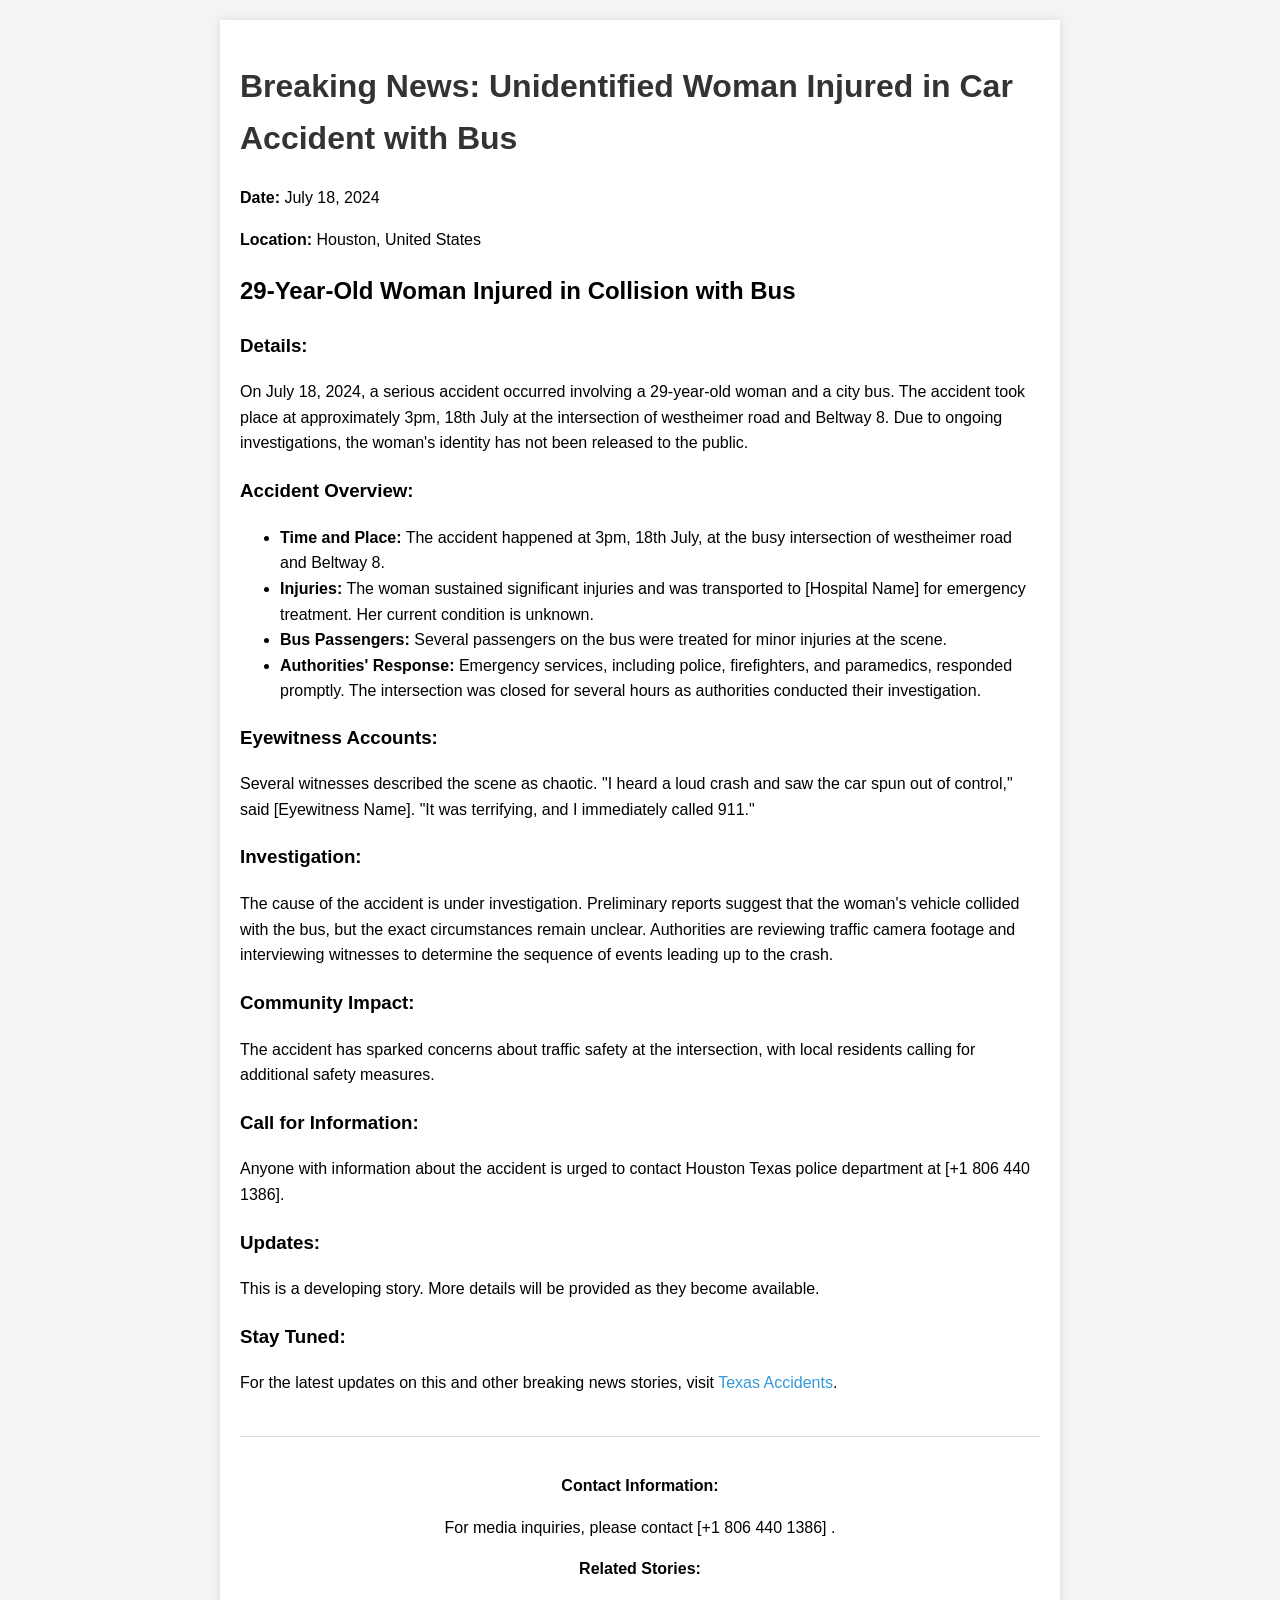
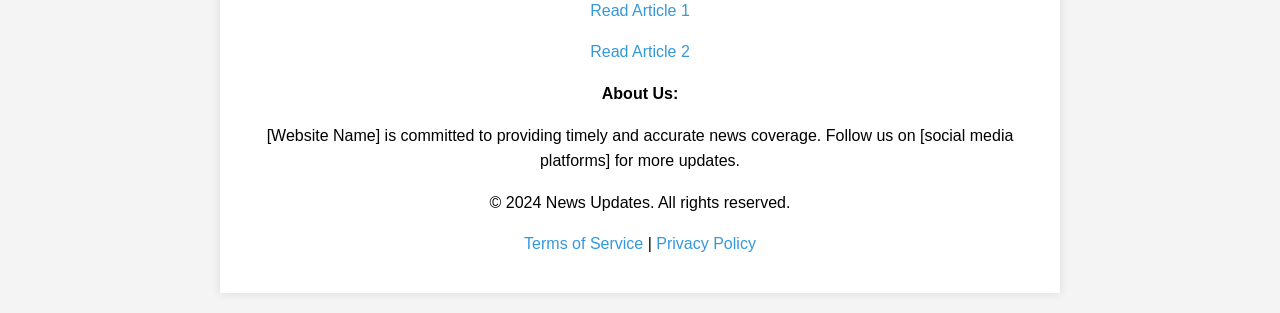
<file: Index.html>
<!DOCTYPE html>
<html lang="en">
<head>
    <meta charset="UTF-8">
    <meta name="viewport" content="width=device-width, initial-scale=1.0">
    <title>Breaking News: Unidentified Woman Injured in Car Accident with Bus</title>
    <style>
        body {
            font-family: Arial, sans-serif;
            line-height: 1.6;
            margin: 0;
            padding: 0;
            background-color: #f4f4f4;
        }
        .container {
            max-width: 800px;
            margin: 20px auto;
            padding: 20px;
            background-color: #fff;
            box-shadow: 0 0 10px rgba(0, 0, 0, 0.1);
        }
        h1 {
            color: #333;
        }
        .details, .eyewitness, .investigation, .community, .call, .updates {
            margin-bottom: 20px;
        }
        footer {
            margin-top: 40px;
            padding-top: 20px;
            border-top: 1px solid #ddd;
            text-align: center;
        }
        a {
            color: #3498db;
            text-decoration: none;
        }
        a:hover {
            text-decoration: underline;
        }
    </style>
</head>
<body>
    <div class="container">
        <h1>Breaking News: Unidentified Woman Injured in Car Accident with Bus</h1>
        <p><strong>Date:</strong> July 18, 2024</p>
        <p><strong>Location:</strong> Houston, United States 		</p>

        <h2>29-Year-Old Woman Injured in Collision with Bus</h2>
        
        <div class="details">
            <h3>Details:</h3>
            <p>On July 18, 2024, a serious accident occurred involving a 29-year-old woman and a city bus. The accident took place at approximately 3pm, 18th July at the intersection of westheimer road and Beltway 8. Due to ongoing investigations, the woman's identity has not been released to the public.</p>
        </div>

        <div class="accident-overview">
            <h3>Accident Overview:</h3>
            <ul>
                <li><strong>Time and Place:</strong> The accident happened at 3pm, 18th July, at the busy intersection of westheimer road and Beltway 8.</li>
                <li><strong>Injuries:</strong> The woman sustained significant injuries and was transported to [Hospital Name] for emergency treatment. Her current condition is unknown.</li>
                <li><strong>Bus Passengers:</strong> Several passengers on the bus were treated for minor injuries at the scene.</li>
                <li><strong>Authorities' Response:</strong> Emergency services, including police, firefighters, and paramedics, responded promptly. The intersection was closed for several hours as authorities conducted their investigation.</li>
            </ul>
        </div>

        <div class="eyewitness">
            <h3>Eyewitness Accounts:</h3>
            <p>Several witnesses described the scene as chaotic. "I heard a loud crash and saw the car spun out of control," said [Eyewitness Name]. "It was terrifying, and I immediately called 911."</p>
        </div>

        <div class="investigation">
            <h3>Investigation:</h3>
            <p>The cause of the accident is under investigation. Preliminary reports suggest that the woman's vehicle collided with the bus, but the exact circumstances remain unclear. Authorities are reviewing traffic camera footage and interviewing witnesses to determine the sequence of events leading up to the crash.</p>
        </div>

        <div class="community">
            <h3>Community Impact:</h3>
            <p>The accident has sparked concerns about traffic safety at the intersection, with local residents calling for additional safety measures.</p>
        </div>

        <div class="call">
            <h3>Call for Information:</h3>
            <p>Anyone with information about the accident is urged to contact Houston Texas police department at [+1 806 440 1386].</p>
        </div>

        <div class="updates">
            <h3>Updates:</h3>
            <p>This is a developing story. More details will be provided as they become available.</p>
        </div>

        <h3>Stay Tuned:</h3>
        <p>For the latest updates on this and other breaking news stories, visit <a href="https://www.cbsnews.com/texas/">Texas Accidents</a>.</p>

        <footer>
            <p><strong>Contact Information:</strong></p>
            <p>For media inquiries, please contact [+1 806 440 1386] </a>.</p>

            <p><strong>Related Stories:</strong></p>
            <p><a href="https://www.cbsnews.com/texas/news/dallas-police-bust-suspected-chop-shop-as-car-theft-victims-watch/">Read Article 1</a></p>
            <p><a href="https://www.cbsnews.com/texas/news/dallas-countys-embattled-juvenile-detention-center-director-resigns/">Read Article 2</a></p>

            <p><strong>About Us:</strong></p>
            <p>[Website Name] is committed to providing timely and accurate news coverage. Follow us on [social media platforms] for more updates.</p>


            <p>&copy; 2024 News Updates. All rights reserved.</p>
            <p><a>Terms of Service</a> | <a>Privacy Policy</a></p>
        </footer>
    </div>
</body>
</html>
</file>
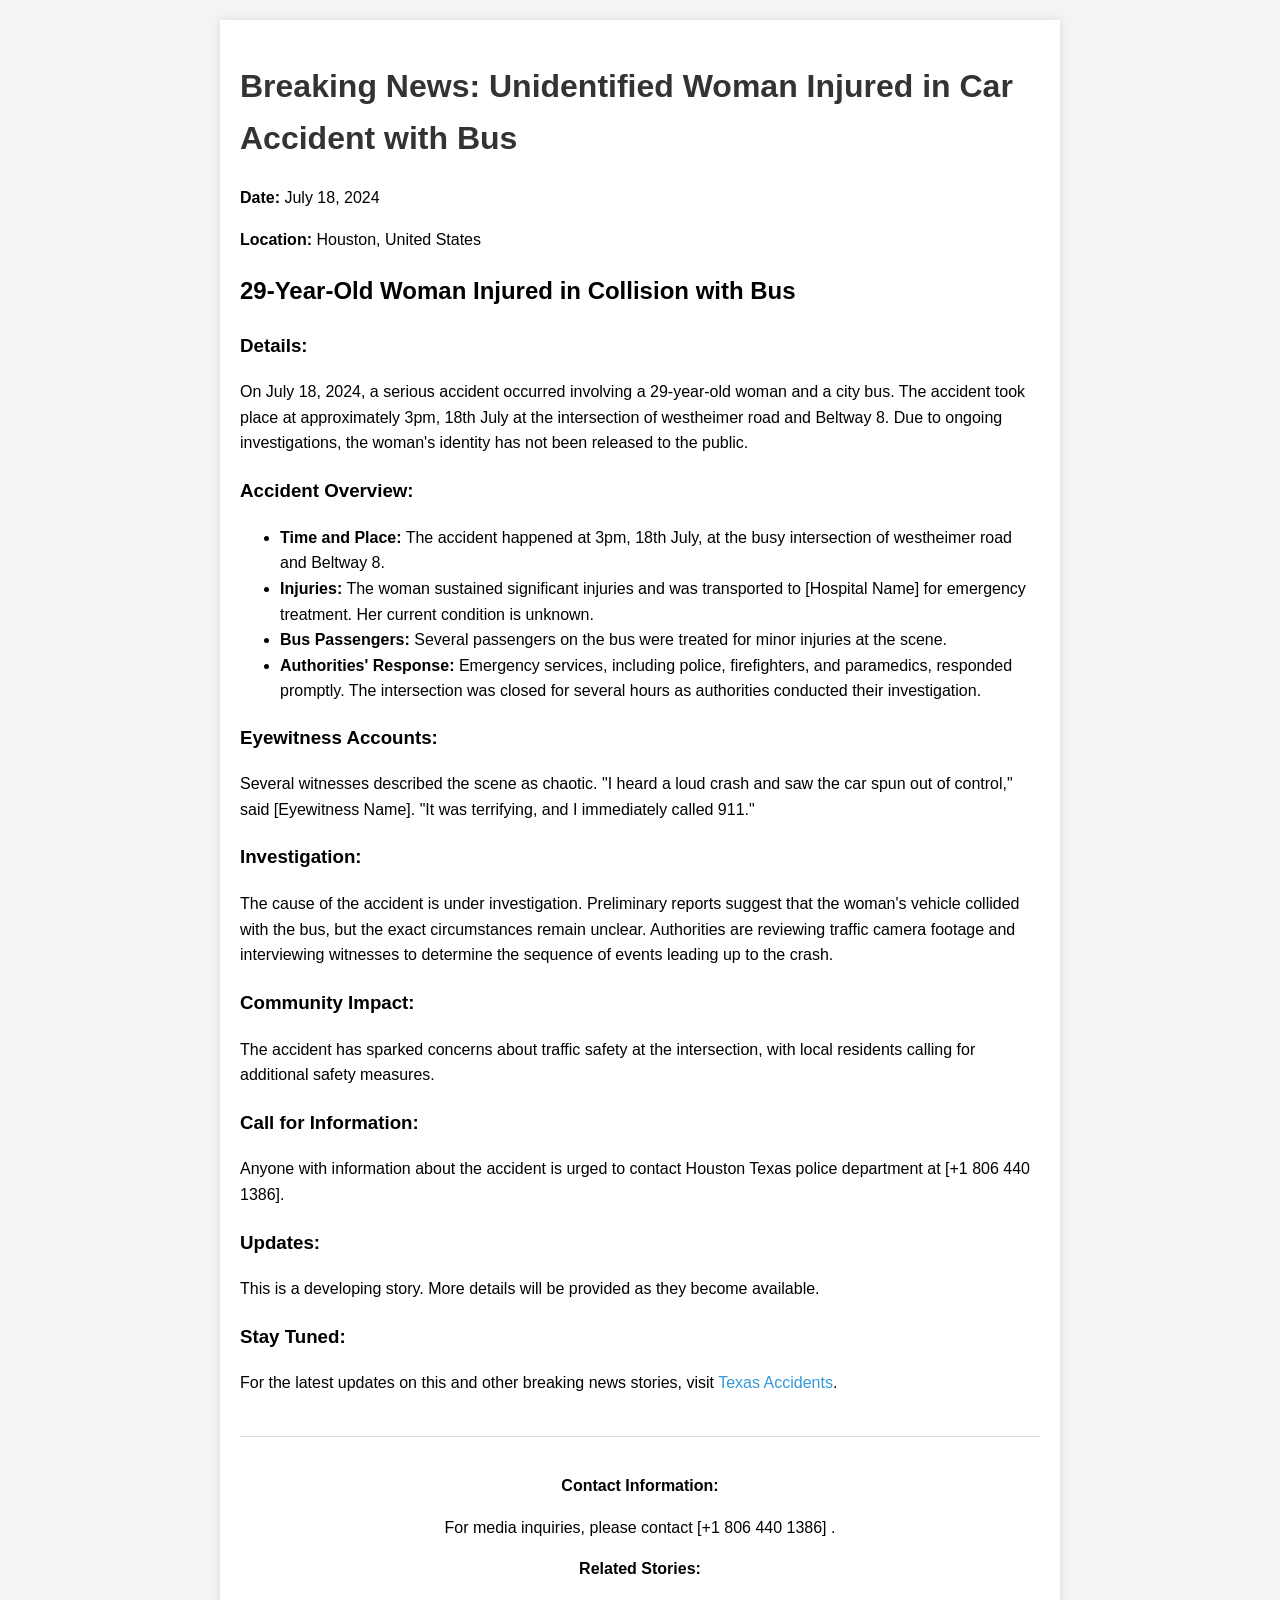
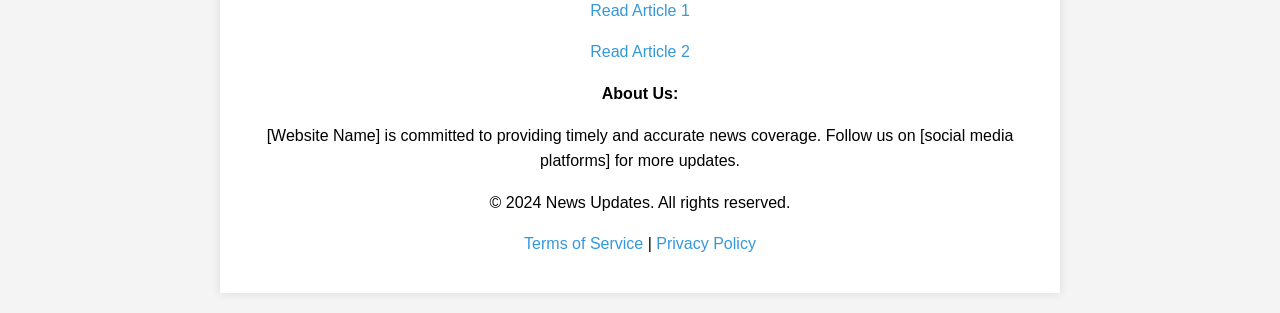
<file: accident.htm>
<!DOCTYPE html>
<html lang="en">
<head>
    <meta charset="UTF-8">
    <meta name="viewport" content="width=device-width, initial-scale=1.0">
    <title>Breaking News: Unidentified Woman Injured in Car Accident with Bus</title>
    <style>
        body {
            font-family: Arial, sans-serif;
            line-height: 1.6;
            margin: 0;
            padding: 0;
            background-color: #f4f4f4;
        }
        .container {
            max-width: 800px;
            margin: 20px auto;
            padding: 20px;
            background-color: #fff;
            box-shadow: 0 0 10px rgba(0, 0, 0, 0.1);
        }
        h1 {
            color: #333;
        }
        .details, .eyewitness, .investigation, .community, .call, .updates {
            margin-bottom: 20px;
        }
        footer {
            margin-top: 40px;
            padding-top: 20px;
            border-top: 1px solid #ddd;
            text-align: center;
        }
        a {
            color: #3498db;
            text-decoration: none;
        }
        a:hover {
            text-decoration: underline;
        }
    </style>
</head>
<body>
    <div class="container">
        <h1>Breaking News: Unidentified Woman Injured in Car Accident with Bus</h1>
        <p><strong>Date:</strong> July 18, 2024</p>
        <p><strong>Location:</strong> Houston, United States 		</p>

        <h2>29-Year-Old Woman Injured in Collision with Bus</h2>
        
        <div class="details">
            <h3>Details:</h3>
            <p>On July 18, 2024, a serious accident occurred involving a 29-year-old woman and a city bus. The accident took place at approximately 3pm, 18th July at the intersection of westheimer road and Beltway 8. Due to ongoing investigations, the woman's identity has not been released to the public.</p>
        </div>

        <div class="accident-overview">
            <h3>Accident Overview:</h3>
            <ul>
                <li><strong>Time and Place:</strong> The accident happened at 3pm, 18th July, at the busy intersection of westheimer road and Beltway 8.</li>
                <li><strong>Injuries:</strong> The woman sustained significant injuries and was transported to [Hospital Name] for emergency treatment. Her current condition is unknown.</li>
                <li><strong>Bus Passengers:</strong> Several passengers on the bus were treated for minor injuries at the scene.</li>
                <li><strong>Authorities' Response:</strong> Emergency services, including police, firefighters, and paramedics, responded promptly. The intersection was closed for several hours as authorities conducted their investigation.</li>
            </ul>
        </div>

        <div class="eyewitness">
            <h3>Eyewitness Accounts:</h3>
            <p>Several witnesses described the scene as chaotic. "I heard a loud crash and saw the car spun out of control," said [Eyewitness Name]. "It was terrifying, and I immediately called 911."</p>
        </div>

        <div class="investigation">
            <h3>Investigation:</h3>
            <p>The cause of the accident is under investigation. Preliminary reports suggest that the woman's vehicle collided with the bus, but the exact circumstances remain unclear. Authorities are reviewing traffic camera footage and interviewing witnesses to determine the sequence of events leading up to the crash.</p>
        </div>

        <div class="community">
            <h3>Community Impact:</h3>
            <p>The accident has sparked concerns about traffic safety at the intersection, with local residents calling for additional safety measures.</p>
        </div>

        <div class="call">
            <h3>Call for Information:</h3>
            <p>Anyone with information about the accident is urged to contact Houston Texas police department at [+1 806 440 1386].</p>
        </div>

        <div class="updates">
            <h3>Updates:</h3>
            <p>This is a developing story. More details will be provided as they become available.</p>
        </div>

        <h3>Stay Tuned:</h3>
        <p>For the latest updates on this and other breaking news stories, visit <a href="https://www.cbsnews.com/texas/">Texas Accidents</a>.</p>

        <footer>
            <p><strong>Contact Information:</strong></p>
            <p>For media inquiries, please contact [+1 806 440 1386] </a>.</p>

            <p><strong>Related Stories:</strong></p>
            <p><a href="https://www.cbsnews.com/texas/news/dallas-police-bust-suspected-chop-shop-as-car-theft-victims-watch/">Read Article 1</a></p>
            <p><a href="https://www.cbsnews.com/texas/news/dallas-countys-embattled-juvenile-detention-center-director-resigns/">Read Article 2</a></p>

            <p><strong>About Us:</strong></p>
            <p>[Website Name] is committed to providing timely and accurate news coverage. Follow us on [social media platforms] for more updates.</p>


            <p>&copy; 2024 News Updates. All rights reserved.</p>
            <p><a>Terms of Service</a> | <a>Privacy Policy</a></p>
        </footer>
    </div>
</body>
</html>
</file>
